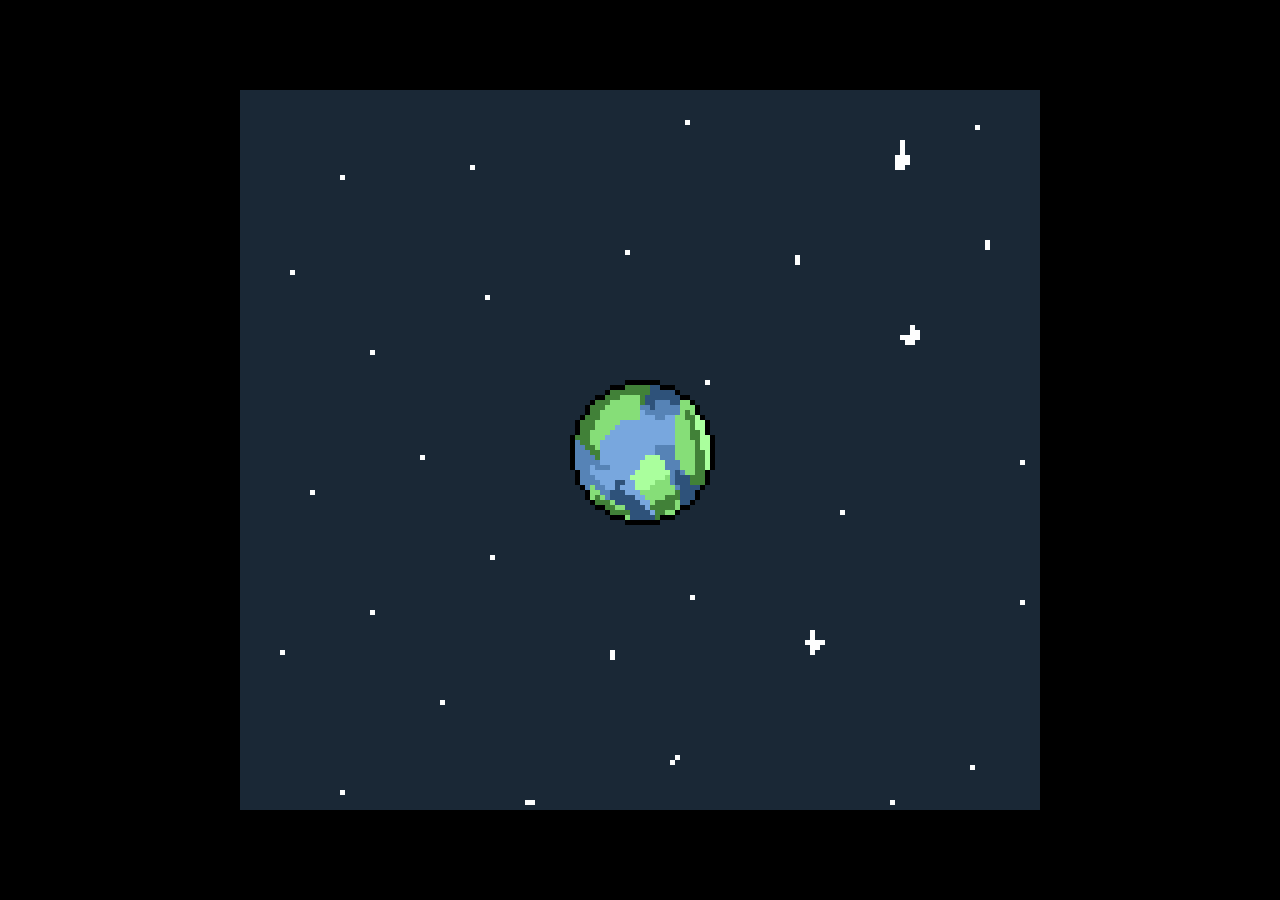
<file: index.html>
<!DOCTYPE html>
<html lang="en">
<head>
    <meta charset="UTF-8">
    <meta name="viewport" content="width=device-width, initial-scale=1.0">
    <link rel="stylesheet" href="estilo.css">
    <title>Document</title>
</head>
<body>
    
    <canvas id="game"></canvas>
</body>
<script src="js/intro.js"></script>

</html>
</file>
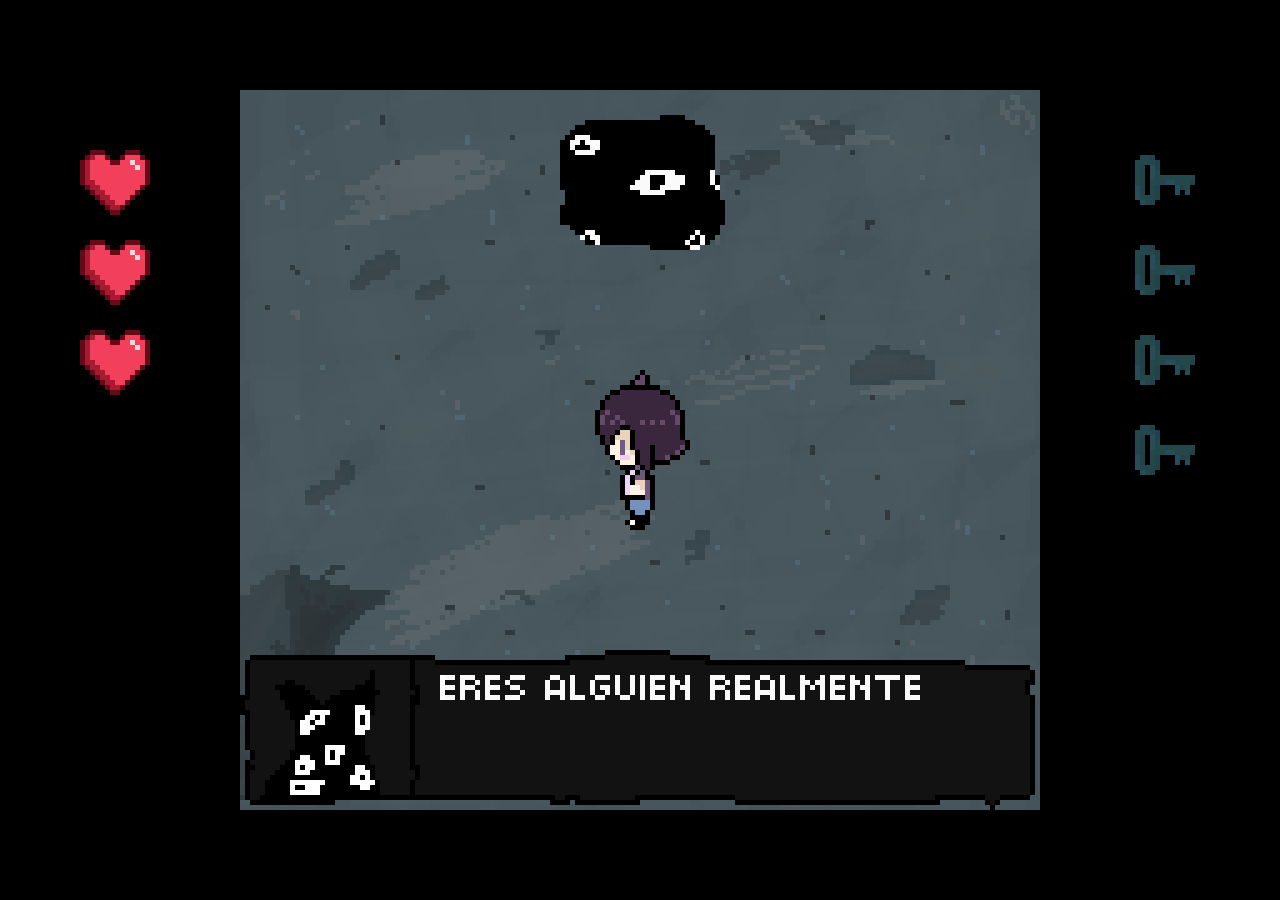
<file: final.html>
<!DOCTYPE html>
<html lang="en">
<head>
    <meta charset="UTF-8">
    <meta name="viewport" content="width=device-width, initial-scale=1.0">
    <link rel="stylesheet" href="estilo.css">
    <title>Document</title>
</head>
<body>
    <canvas id="game"></canvas>
</body>
    <script src="js/jefefinal.js"></script>
    <script src="js/derrota.js"></script>
    <script src="js/hud.js"></script>
    <script src="js/script.js"></script>

</html>
</file>
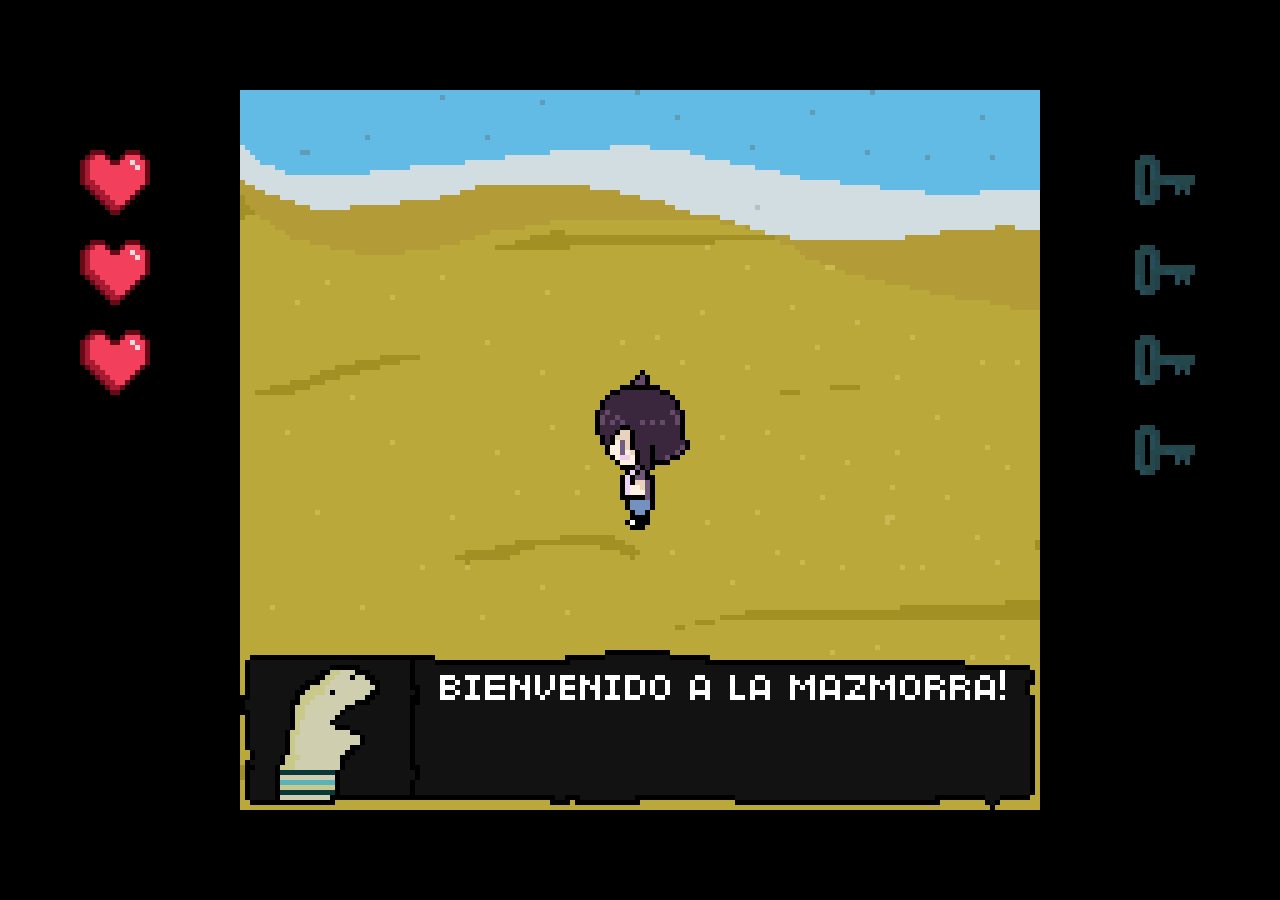
<file: game.html>
<!DOCTYPE html>
<html lang="en">
<head>
    <meta charset="UTF-8">
    <meta name="viewport" content="width=device-width, initial-scale=1.0">
    <link rel="stylesheet" href="estilo.css">
    <title>Document</title>
</head>
<body>
    <canvas id="game"></canvas>
</body>
<script src="js/hud.js"></script>
<script src="js/derrota.js"></script>
<script src="js/script.js"></script>

</html>
</file>
<file: estilo.css>
body{
    margin: 0;
    background: black;
    display: flex;
    justify-content: center;
    align-items: center;
    height: 100vh;
}

canvas{
    image-rendering: pixelated;
    outline: none;
}
</file>
